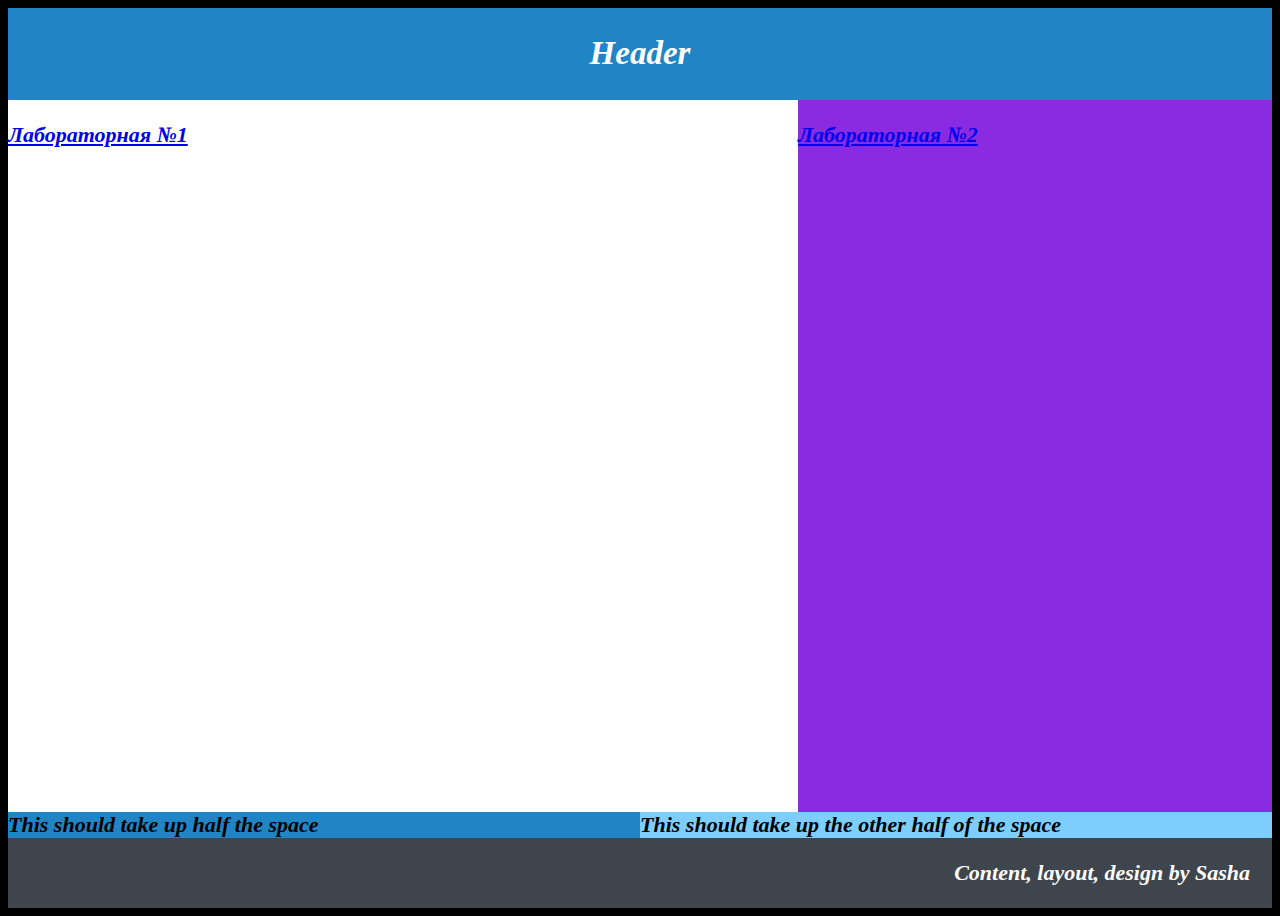
<file: index.html>
<!DOCTYPE html>
<html lang="en">
<head>
    <meta charset="UTF-8">
    <meta name="viewport" content="width=device-width, initial-scale=1">
    <title>Adaptive content</title>
    <link rel="stylesheet" href="style.css">
</head>
<body>
<div class="site">
    <header class="head">
        <h2>Header</h2>
    </header>

    <main class="main-content">
        <p><a href="lab2/index2.html">Лабораторная №1</a></p>
    </main>

    <aside class="sidebar">
        <p><a href="lab3/index3.html">Лабораторная №2</a></p>
    </aside>

    <aside class="twin">
        This should take up half the space
    </aside>

    <aside class="second-twin">
        This should take up the other half of the space
    </aside>

    <footer class="footer">
        Content, layout, design by Sasha
    </footer>
</div>

</body>
</html>
</file>
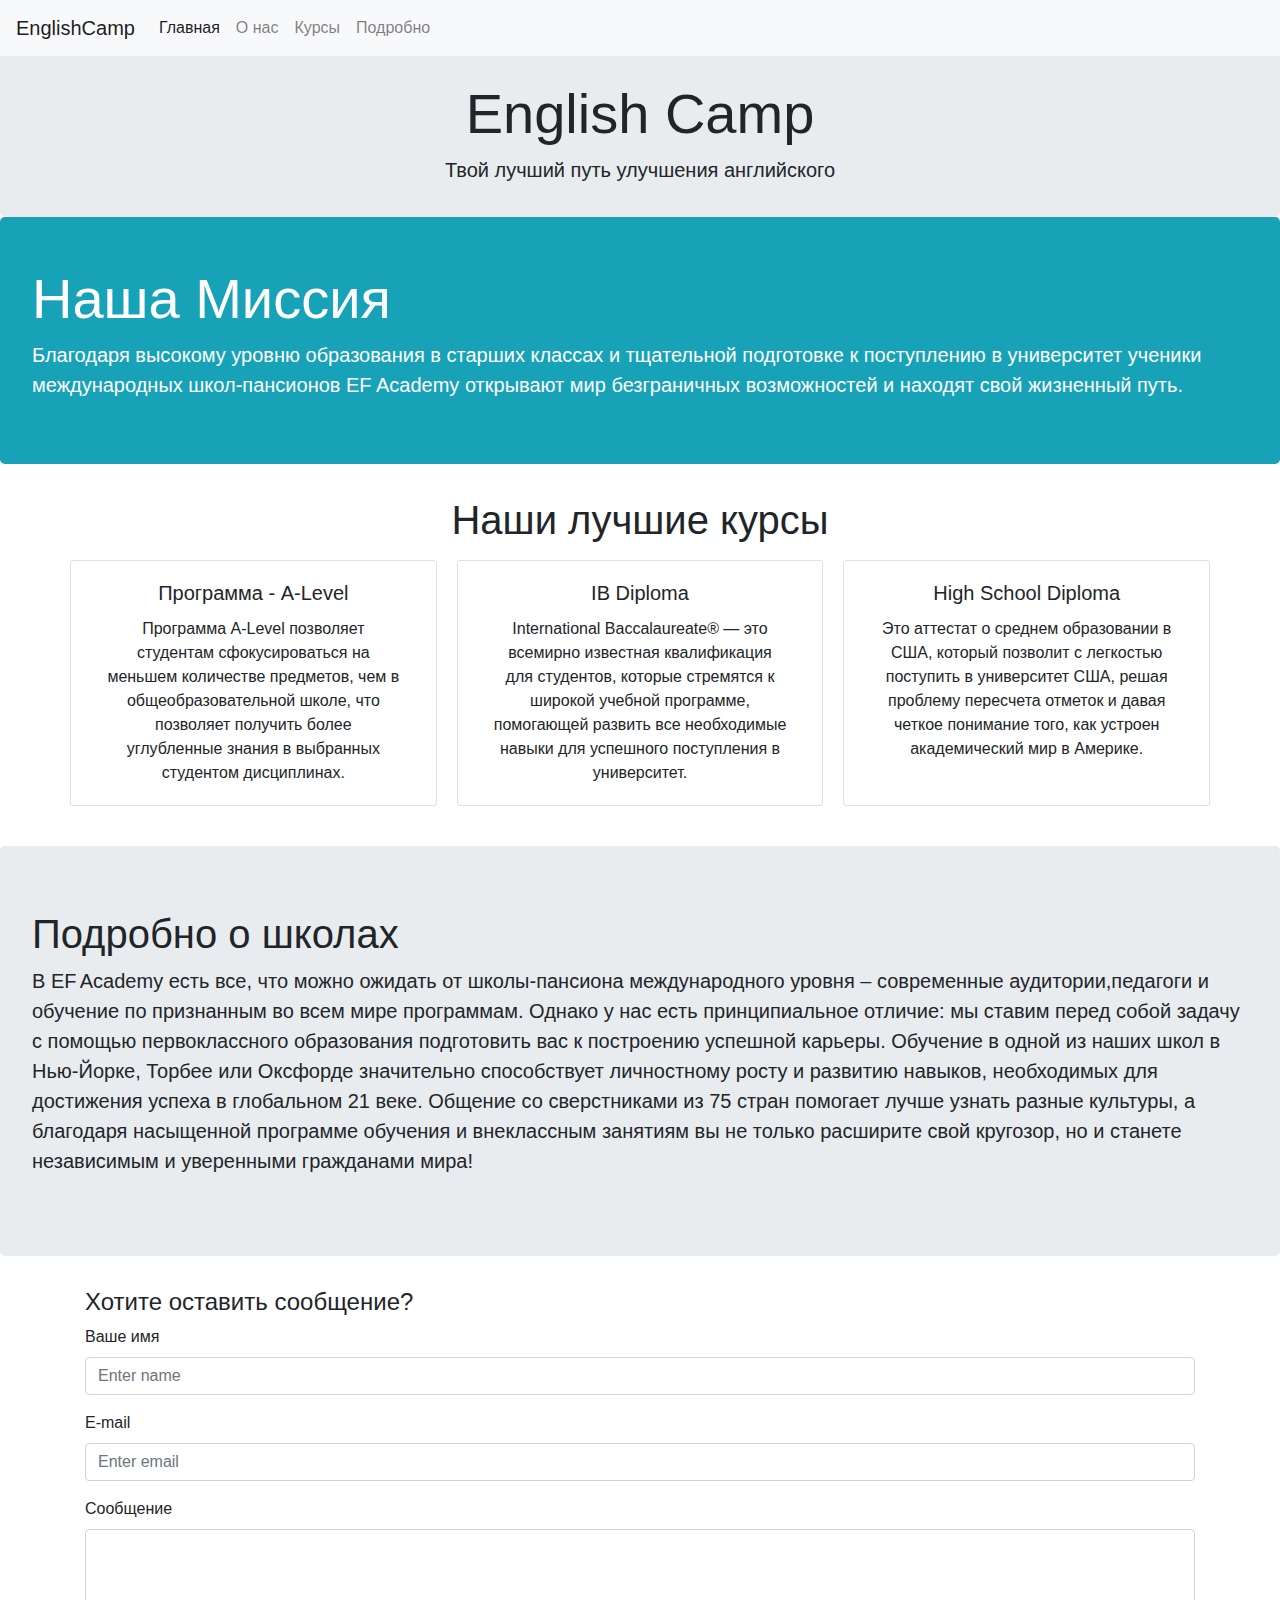
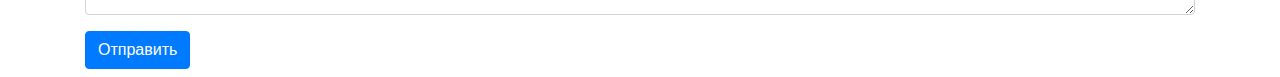
<file: lab2/index2.html>
<!doctype html>
<html lang="en">
<head>
    <!-- Required meta tags -->
    <meta charset="utf-8">
    <meta name="viewport" content="width=device-width, initial-scale=1, shrink-to-fit=no">

    <!-- Bootstrap CSS -->
    <link rel="stylesheet" href="https://stackpath.bootstrapcdn.com/bootstrap/4.3.1/css/bootstrap.min.css"
          integrity="sha384-ggOyR0iXCbMQv3Xipma34MD+dH/1fQ784/j6cY/iJTQUOhcWr7x9JvoRxT2MZw1T" crossorigin="anonymous">
    <title>Second Lab</title>
    <!--<style>-->
        <!--@media (max-width: 992px) {-->
            <!--.card-columns {-->
                <!--column-count: 1-->
            <!--}-->
        <!--}-->
    <!--</style>-->

</head>
<body>
<nav class="navbar navbar-expand-lg navbar-light bg-light fixed-top">
    <button class="navbar-toggler" type="button" data-toggle="collapse" data-target="#navbarToggler"
            aria-controls="navbarToggler" aria-expanded="false" aria-label="Toggle navigation">
        <span class="navbar-toggler-icon"></span>
    </button>
    <a class="navbar-brand" href="#">EnglishCamp</a>

    <div class="collapse navbar-collapse" id="navbarToggler">
        <ul class="nav navbar-nav">
            <li class="nav-item active">
                <a class="nav-link" href="#">Главная</a>
            </li>
            <li class="nav-item">
                <a class="nav-link" href="#about">О нас</a>
            </li>
            <li class="nav-item">
                <a class="nav-link" href="#courses">Курсы</a>
            </li>
            <li class="nav-item">
                <a class="nav-link" href="#bigText">Подробно</a>
            </li>
        </ul>
    </div>
</nav>

<div class="jumbotron mt-3 mb-0 pb-3 text-center">
    <h1 class="display-4">English Camp</h1>
    <p class="lead">Твой лучший путь улучшения английского</p>
</div>

<div class="jumbotron bg-info text-white pb-5 pt-5" id="about">
    <h1 class="display-4">Наша Миссия</h1>
    <p class="lead">Благодаря высокому уровню образования в старших классах и тщательной подготовке к поступлению в
        университет ученики международных школ-пансионов EF Academy открывают мир безграничных возможностей и находят
        свой жизненный путь.</p>
</div>

<div class="container mt-7" id="courses">
    <h1 class="text-center pb-2">Наши лучшие курсы</h1>
    <div class="card-columns text-center row">
        <div class="card mb-4 col-md">
            <div class="card-body">
                <h5 class="card-title">Программа - A-Level</h5>
                <p class="card-text">Программа A-Level позволяет студентам сфокусироваться на меньшем количестве
                    предметов, чем в общеобразовательной школе, что позволяет получить более углубленные знания в
                    выбранных студентом дисциплинах. </p>
            </div>
        </div>
        <div class="card mb-4 col-md">
            <div class="card-body">
                <h5 class="card-title">IB Diploma</h5>
                <p class="card-text">International Baccalaureate® — это всемирно известная квалификация для студентов,
                    которые стремятся к широкой учебной программе, помогающей развить все необходимые навыки для
                    успешного поступления в университет. </p>
            </div>
        </div>
        <div class="card mb-4 col-md">
            <div class="card-body">
                <h5 class="card-title">High School Diploma</h5>
                <p class="card-text">Это аттестат о среднем образовании в США, который позволит с легкостью поступить в
                    университет США, решая проблему пересчета отметок и давая четкое понимание того, как устроен
                    академический мир в Америке.</p>
            </div>
        </div>
    </div>
</div>

<div class="jumbotron mt-3" id="bigText">
    <h1 class="display-7">Подробнo о школах</h1>
    <p class="lead">В EF Academy есть все, что можно ожидать от школы-пансиона международного уровня – современные
        аудитории,педагоги и обучение по признанным во всем мире программам. Однако у нас есть
        принципиальное отличие: мы ставим перед собой задачу с помощью первоклассного образования подготовить вас к
        построению успешной карьеры.

        Обучение в одной из наших школ в Нью-Йорке, Торбее или Оксфорде значительно способствует личностному росту и
        развитию навыков, необходимых для достижения успеха в глобальном 21 веке. Общение со сверстниками из 75 стран
        помогает лучше узнать разные культуры, а благодаря насыщенной программе обучения и внеклассным занятиям вы не
        только расширите свой кругозор, но и станете независимым и уверенными гражданами мира!</p>
</div>

<div class="container">
    <h4>Хотите оставить сообщение?</h4>
    <form>
        <div class="form-group">
            <label for="inputName">Ваше имя</label>
            <input type="email" class="form-control" id="inputName" placeholder="Enter name">
        </div>
        <div class="form-group">
            <label for="inputEmail1">E-mail</label>
            <input type="email" class="form-control" id="inputEmail1" placeholder="Enter email">
        </div>
        <div class="form-group">
            <label for="exampleFormControlTextarea1">Сообщение</label>
            <textarea class="form-control" id="exampleFormControlTextarea1" rows="3"></textarea>
        </div>
        <button type="submit" class="btn btn-primary mb-2">Отправить</button>
    </form>
</div>
<!-- Optional JavaScript -->
<!-- jQuery first, then Popper.js, then Bootstrap JS -->
<script src="https://code.jquery.com/jquery-3.3.1.slim.min.js"
        integrity="sha384-q8i/X+965DzO0rT7abK41JStQIAqVgRVzpbzo5smXKp4YfRvH+8abtTE1Pi6jizo"
        crossorigin="anonymous"></script>
<script src="https://cdnjs.cloudflare.com/ajax/libs/popper.js/1.14.7/umd/popper.min.js"
        integrity="sha384-UO2eT0CpHqdSJQ6hJty5KVphtPhzWj9WO1clHTMGa3JDZwrnQq4sF86dIHNDz0W1"
        crossorigin="anonymous"></script>
<script src="https://stackpath.bootstrapcdn.com/bootstrap/4.3.1/js/bootstrap.min.js"
        integrity="sha384-JjSmVgyd0p3pXB1rRibZUAYoIIy6OrQ6VrjIEaFf/nJGzIxFDsf4x0xIM+B07jRM"
        crossorigin="anonymous"></script>
</body>
</html>
</file>
<file: style.css>
html {
    font: bold italic 22px Times New Roman;
}

body {
    background: black;
}

.site {
    min-height: 100vh;
    display: grid;
    grid-template-columns: 1fr;
    grid-template-rows: repeat(6, auto);
}

.head {
    background: #2185C5;
    color: white;
    text-align: center;
}

.main-content {
    background: white;
}

.sidebar {
    background: blueviolet;
}

.twin {
    background: #2185C5;
}

.second-twin {
    background: #7ECEFD;
}

.footer {
    padding: 1em;
    text-align: end;
    background: #3E454C;
    color: white;
}

@media screen and (min-width: 600px) {
    .site {
        grid-template-columns: repeat(8, 1fr);
        grid-template-rows: auto 1fr auto auto;
    }

    .head,
    .footer {
        grid-column: span 8;
    }

    .main-content {
        grid-column: 1/6;
    }

    .sidebar {
        grid-column: 6/9;
    }

    .twin {
        grid-column: 1/5;
        grid-row: 3/4;
    }

    .second-twin {
        grid-column: 5/9;
    }
}
</file>
